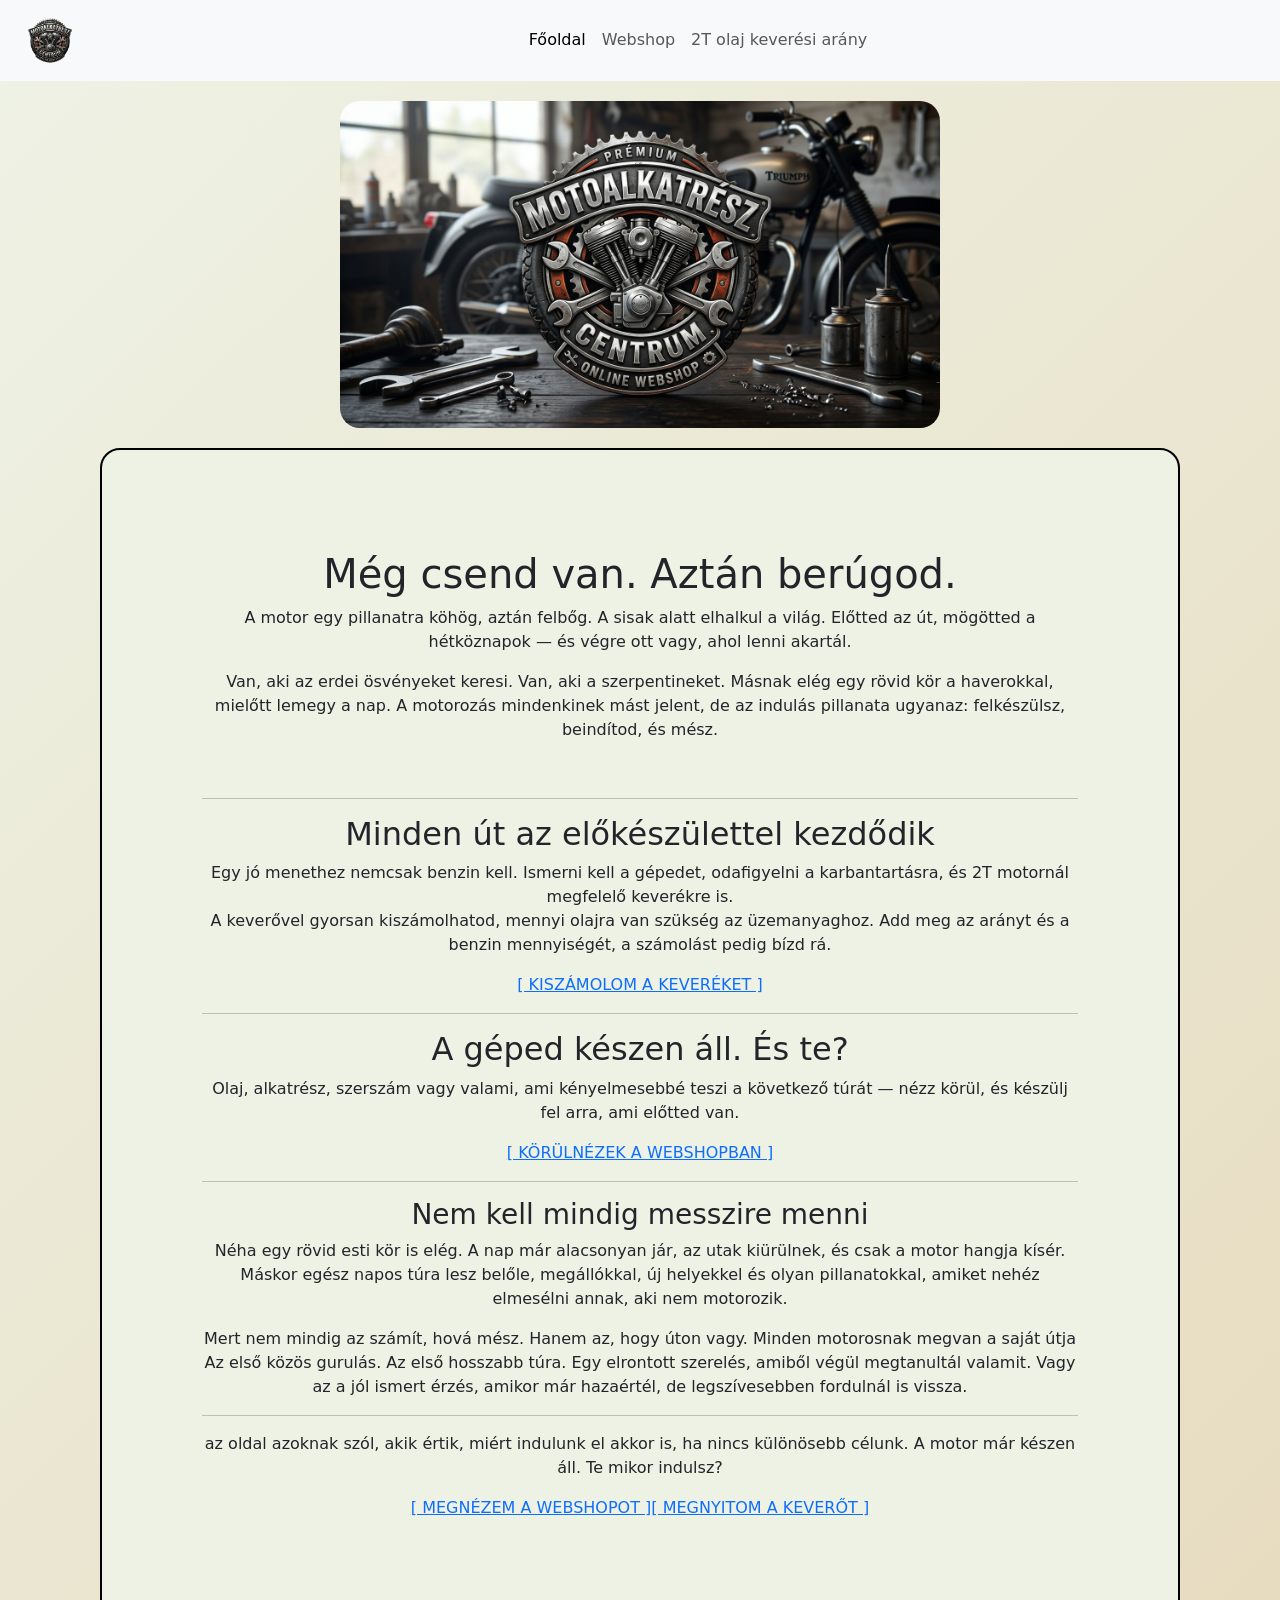
<file: index.html>
<!DOCTYPE html>
<html lang="en">

<head>
  <meta charset="UTF-8">
  <meta name="viewport" content="width=device-width, initial-scale=1.0">
  <link rel="stylesheet" href="index.css">
  <title>2 ütemű motorok</title>
  <link href="https://cdn.jsdelivr.net/npm/bootstrap@5.3.8/dist/css/bootstrap.min.css" rel="stylesheet"
    integrity="sha384-sRIl4kxILFvY47J16cr9ZwB07vP4J8+LH7qKQnuqkuIAvNWLzeN8tE5YBujZqJLB" crossorigin="anonymous">

</head>
<body>
  <nav class="navbar navbar-expand-lg bg-body-tertiary"
    <div class="container-fluid" id="navbarNavAltMarkup">
      <a class="navbar-brand" href="logo.png">
        <img src="logo.png" alt="Logo" class="logo">
      </a>
      <button class="navbar-toggler" type="button" data-bs-toggle="collapse" data-bs-target="#navbarNavAltMarkup"
        aria-controls="navbarNavAltMarkup" aria-expanded="false" aria-label="Toggle navigation">
        <span class="navbar-toggler-icon"></span>
      </button>
      <div class="collapse navbar-collapse" id="navbarNavAltMarkup">
        <div class="navbar-nav nav mx-auto">
          <a class="nav-link active" aria-current="page" href="index.html">Főoldal</a>
          <a class="nav-link" href="webshop.html">Webshop</a>
          <a class="nav-link" href="keveresiRatio.html">2T olaj keverési arány</a>

        </div>
      </div>
    </div>
  </nav>
  <div style="text-align: center; width: 100%;"><img src="banner_logo.jfif" alt="Banner" class="kep"></div>
  <div class="keret">
    <h1>Még csend van. Aztán berúgod.</h1>
    <p>A motor egy pillanatra köhög, aztán felbőg. A sisak alatt elhalkul a világ. Előtted az út, mögötted a hétköznapok
      — és végre ott vagy, ahol lenni akartál.</p>

    <p>Van, aki az erdei ösvényeket keresi. Van, aki a szerpentineket. Másnak elég egy rövid kör a haverokkal, mielőtt
      lemegy a nap. A motorozás mindenkinek mást jelent, de az indulás pillanata ugyanaz: felkészülsz, beindítod, és
      mész.</p>
    <br>
    <hr>
    <h2>Minden út az előkészülettel kezdődik</h2>
    <p>Egy jó menethez nemcsak benzin kell. Ismerni kell a gépedet, odafigyelni a karbantartásra, és 2T motornál
      megfelelő keverékre is.
      <br>

      A keverővel gyorsan kiszámolhatod, mennyi olajra van szükség az üzemanyaghoz. Add meg az arányt és a benzin
      mennyiségét, a számolást pedig bízd rá.
    </p>

    <a href="keveresiRatio.html">[ KISZÁMOLOM A KEVERÉKET ]</a>
    <hr>

    <h2>A géped készen áll. És te?</h2>
    <p>Olaj, alkatrész, szerszám vagy valami, ami kényelmesebbé teszi a következő túrát — nézz körül, és készülj fel
      arra,
      ami előtted van.</p>

    <a href="webshop.html">[ KÖRÜLNÉZEK A WEBSHOPBAN ]</a>
    <hr>
    <h3>Nem kell mindig messzire menni</h3>
    <p>Néha egy rövid esti kör is elég. A nap már alacsonyan jár, az utak kiürülnek, és csak a motor hangja kísér.
      Máskor
      egész napos túra lesz belőle, megállókkal, új helyekkel és olyan pillanatokkal, amiket nehéz elmesélni annak, aki
      nem motorozik.</p>

    <p>Mert nem mindig az számít, hová mész. Hanem az, hogy úton vagy.
      Minden motorosnak megvan a saját útja
      Az első közös gurulás. Az első hosszabb túra. Egy elrontott szerelés, amiből végül megtanultál valamit. Vagy az a
      jól ismert érzés, amikor már hazaértél, de legszívesebben fordulnál is vissza.</p>
    <hr>
    <p> az oldal azoknak szól, akik értik, miért indulunk el akkor is, ha nincs különösebb célunk.
      A motor már készen áll. Te mikor indulsz?</p>
    <a href="webshop.html">[ MEGNÉZEM A WEBSHOPOT ]</a></a><a href="keveresiRatio.html">[ MEGNYITOM A KEVERŐT ]</a>

  </div>
  <script src="https://cdn.jsdelivr.net/npm/bootstrap@5.3.8/dist/js/bootstrap.bundle.min.js"
    integrity="sha384-FKyoEForCGlyvwx9Hj09JcYn3nv7wiPVlz7YYwJrWVcXK/BmnVDxM+D2scQbITxI"
    crossorigin="anonymous"></script>
</body>

</html>
</file>
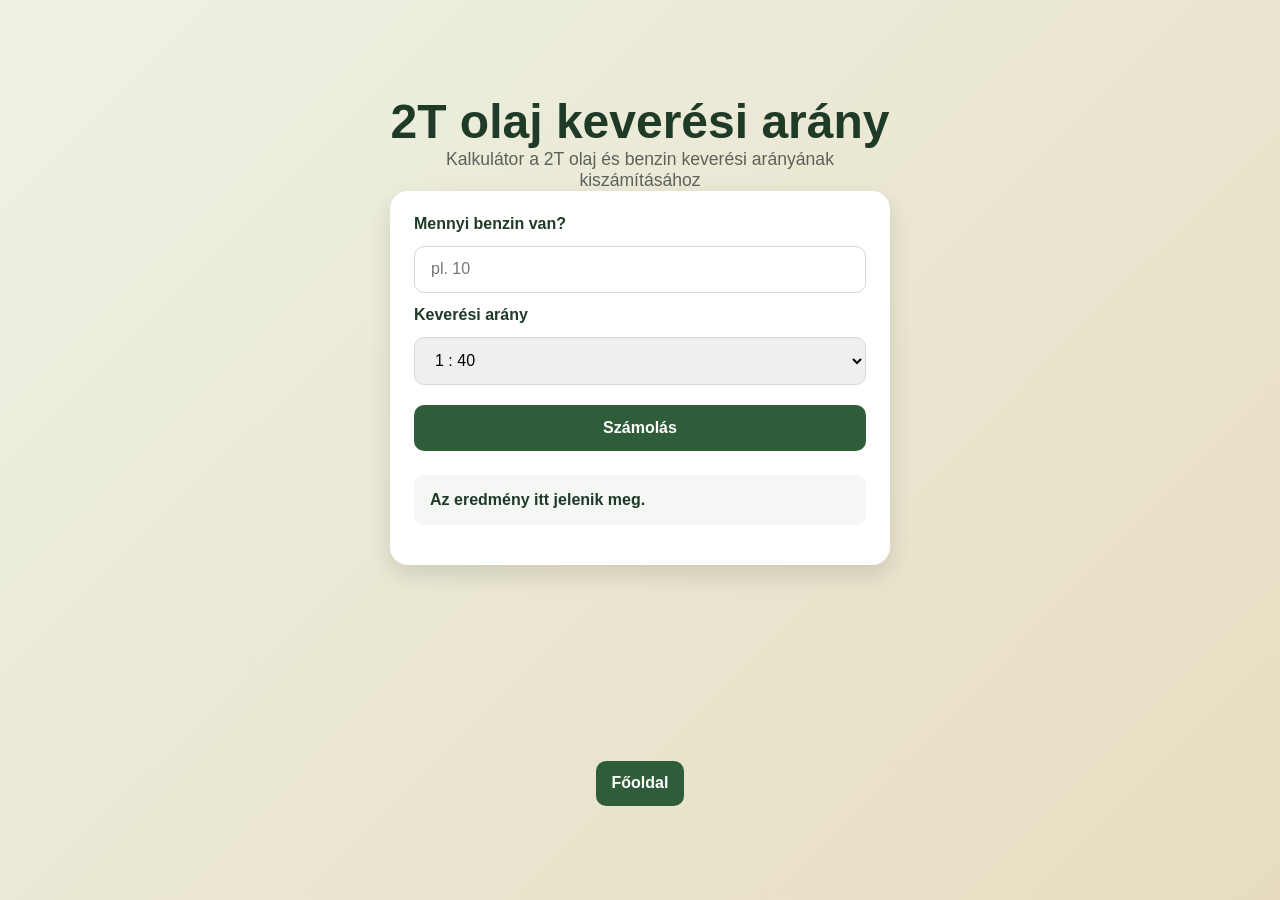
<file: keveresiRatio.html>
<!DOCTYPE html>
<html lang="hu">
<head>
    <meta charset="UTF-8">
    <meta name="viewport" content="width=device-width, initial-scale=1.0">
    <title>2T olaj keverési arány</title>
    <link rel="stylesheet" href="keveresiRatio.css ">
</head>
<body>
    <div class="container">
        <h1>2T olaj keverési arány</h1>
        <subtitle class="subtitle">Kalkulátor a 2T olaj és benzin keverési arányának kiszámításához</subtitle>
        <div class="card">
            <label for="gasolineLiters">Mennyi benzin van?</label>
            <input type="number" id="gasolineLiters" min="0" step="0.1" placeholder="pl. 10">

            <label for="ratioSelect">Keverési arány</label>
            <select id="ratioSelect">
                <option value="25">1 : 25</option>
                <option value="32">1 : 32</option>
                <option value="40" selected>1 : 40</option>
                <option value="50">1 : 50</option>
            </select>

            <button type="button" onclick="calculateRatio()">Számolás</button>
            <p id="result" class="result">Az eredmény itt jelenik meg.</p>
        </div>
    </div>
    <div><button onclick="window.location.href='index.html'">Főoldal</button></div>

    <script>
        function calculateRatio() {
            const gasolineLiters = parseFloat(document.getElementById("gasolineLiters").value);
            const ratio = parseFloat(document.getElementById("ratioSelect").value);
            const resultElement = document.getElementById("result");

            if (!gasolineLiters || gasolineLiters <= 0 || !ratio || ratio <= 0) {
                resultElement.textContent = "Kérlek adj meg érvényes adatokat!";
                return;
            }

            const oilAmount = gasolineLiters / ratio;
            resultElement.textContent = `A keveréshez ${oilAmount.toFixed(2)} liter 2T olaj kell ${gasolineLiters.toFixed(2)} liter benzinhez.`;
        }
    </script>
</body>
</html>
</file>
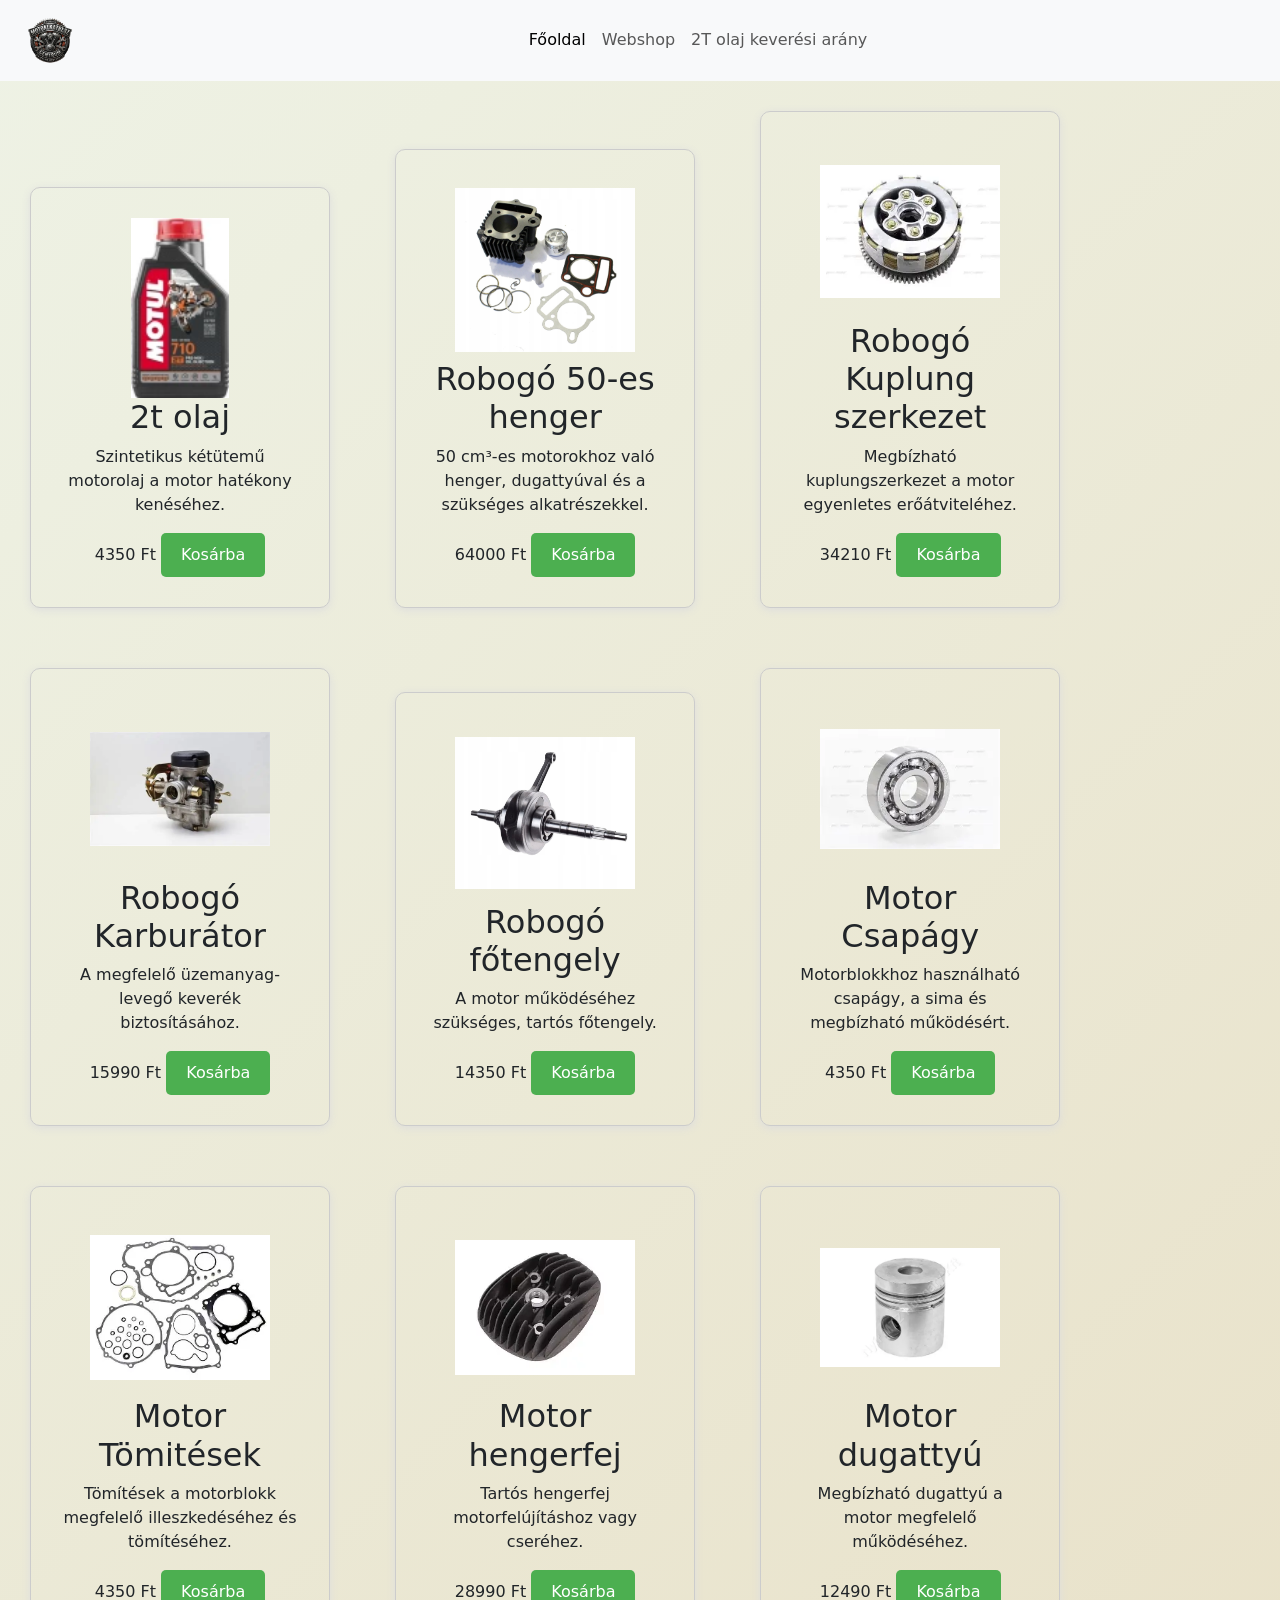
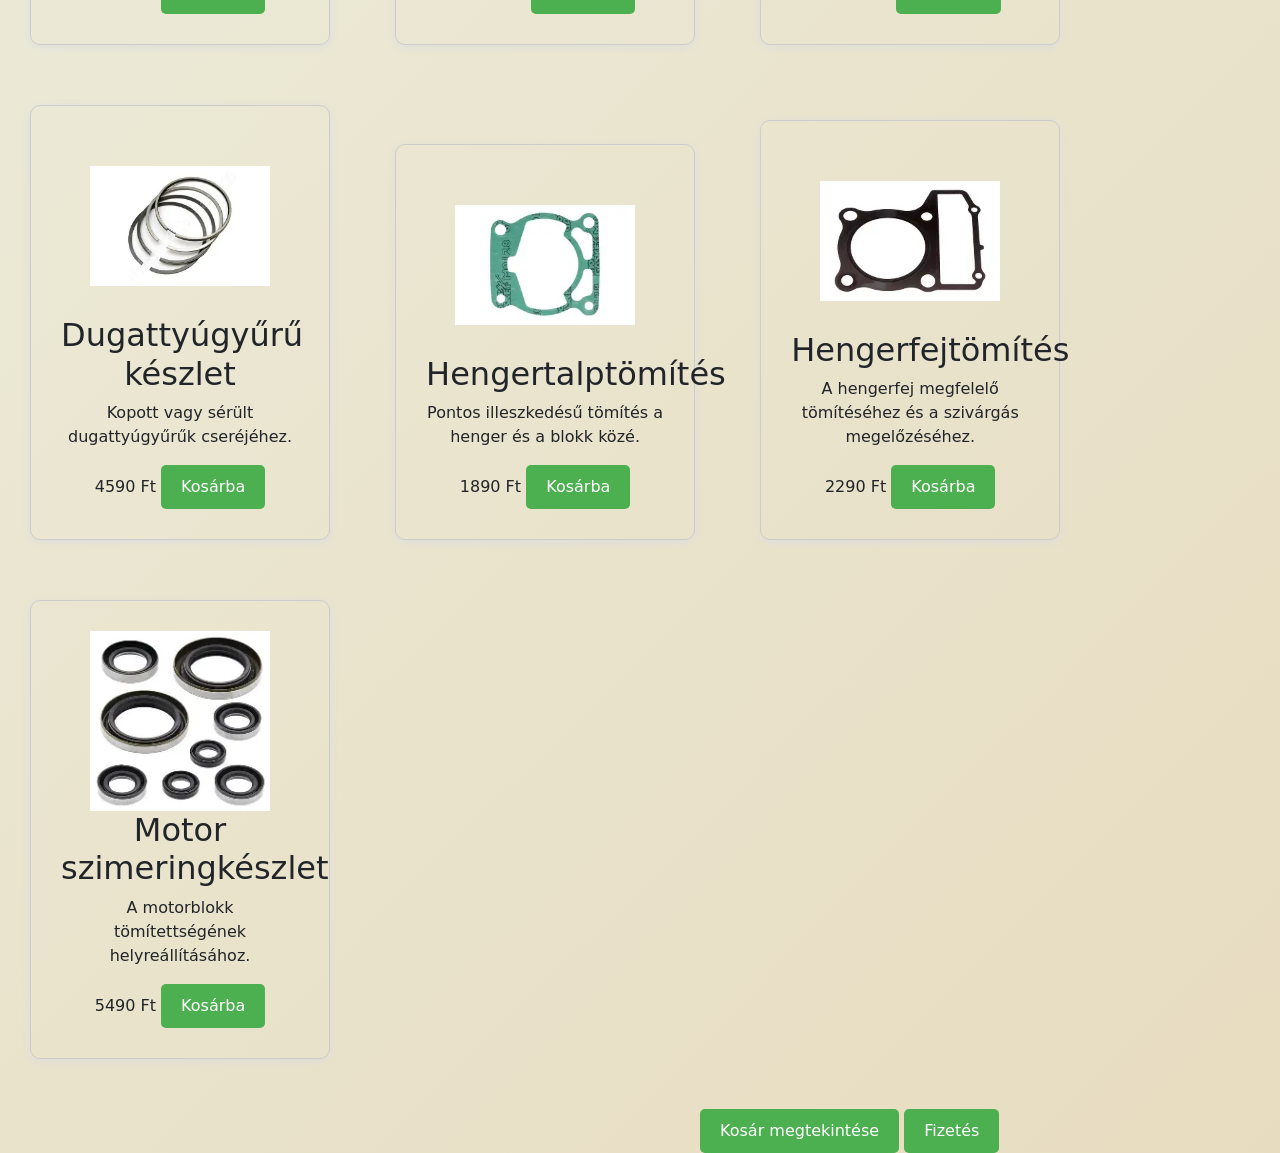
<file: webshop.html>
<!DOCTYPE html>
<html lang="en">

<head>
    <meta charset="UTF-8">
    <meta name="viewport" content="width=device-width, initial-scale=1.0">
    <link rel="stylesheet" href="webshop.css">
    <title>webshop</title>
    <link href="https://cdn.jsdelivr.net/npm/bootstrap@5.3.8/dist/css/bootstrap.min.css" rel="stylesheet"
        integrity="sha384-sRIl4kxILFvY47J16cr9ZwB07vP4J8+LH7qKQnuqkuIAvNWLzeN8tE5YBujZqJLB" crossorigin="anonymous">
</head>

<body>


  <nav class="navbar navbar-expand-lg bg-body-tertiary"
    <div class="container-fluid" id="navbarNavAltMarkup">
      <a class="navbar-brand" href="logo.png">
        <img src="logo.png" alt="Logo" class="logo">
      </a>
      <button class="navbar-toggler" type="button" data-bs-toggle="collapse" data-bs-target="#navbarNavAltMarkup"
        aria-controls="navbarNavAltMarkup" aria-expanded="false" aria-label="Toggle navigation">
        <span class="navbar-toggler-icon"></span>
      </button>
      <div class="collapse navbar-collapse" id="navbarNavAltMarkup">
        <div class="navbar-nav nav mx-auto">
          <a class="nav-link active" aria-current="page" href="index.html">Főoldal</a>
          <a class="nav-link" href="webshop.html">Webshop</a>
          <a class="nav-link" href="keveresiRatio.html">2T olaj keverési arány</a>

        </div>
      </div>
    </div>
  </nav>

    <div class="kartya">
        <img src="Képek/Motul-710-2T-1L-Ester-Blend-Motorkerekpar-szintetikus-olaj.webp" alt="Termék képe"
            class="termekkep">
        <div class="">
            <h2 class="termekcim">2t olaj</h2>
            <p class="leiras">Szintetikus kétütemű motorolaj a motor hatékony kenéséhez.</p>
            <div>
                <span class="ar">4350 Ft</span>
                <button class="kosar">Kosárba</button>
            </div>
        </div>
    </div>

    <div class="kartya">
        <img src="Képek/Henger-Dugattyu-50-4T-139-FMB-Motorkerekpar-Junak-Romet-Barton-Zipp-Router-Czoper.jpg"
            alt="Termék képe" class="termekkep">
        <div class="">
            <h2 class="termekcim">Robogó 50-es henger</h2>
            <p class="leiras">50 cm³-es motorokhoz való henger, dugattyúval és a szükséges alkatrészekkel.</p>
                    <div>
                        <span class="ar">64000 Ft</span>
                        <button class="kosar">Kosárba</button>
                    </div>
        </div>
    </div>
    <div class="kartya">
        <img src="Képek/OIP.webp" alt="Termék képe" class="termekkep">
        <div class="">
            <h2 class="termekcim">Robogó Kuplung szerkezet</h2>
            <p class="leiras">Megbízható kuplungszerkezet a motor egyenletes erőátviteléhez.</p>
            <div>
                <span class="ar">34210 Ft</span>
                <button class="kosar">Kosárba</button>
            </div>
        </div>
    </div>
    <div class="kartya">
        <img src="Képek/OIP (1).webp" alt="Termék képe" class="termekkep">
        <div class="">
            <h2 class="termekcim">Robogó Karburátor</h2>
            <p class="leiras">A megfelelő üzemanyag-levegő keverék biztosításához.</p>
            <div>
                <span class="ar">15990 Ft</span>
                <button class="kosar">Kosárba</button>
            </div>
        </div>
    </div>
    </div>
    <div class="kartya">
        <img src="Képek/FOTENGELY-MOTOR-LF120.jpg" alt="Termék képe" class="termekkep">
        <div class="">
            <h2 class="termekcim">Robogó főtengely</h2>
            <p class="leiras">A motor működéséhez szükséges, tartós főtengely.</p>
            <div>
                <span class="ar">14350 Ft</span>
                <button class="kosar">Kosárba</button>
            </div>
        </div>
    </div>

    </div>
    <div class="kartya">
        <img src="Képek/OIP (2).webp" alt="Termék képe" class="termekkep">
        <div class="">
            <h2 class="termekcim">Motor Csapágy</h2>
            <p class="leiras">Motorblokkhoz használható csapágy, a sima és megbízható működésért.</p>
            <div>
                <span class="ar">4350 Ft</span>
                <button class="kosar">Kosárba</button>
            </div>
        </div>
    </div>
    </div>
    <div class="kartya">
        <img src="Képek/OIP (3).webp" alt="Termék képe" class="termekkep">
        <div class="">
            <h2 class="termekcim">Motor Tömitések</h2>
            <p class="leiras">Tömítések a motorblokk megfelelő illeszkedéséhez és tömítéséhez.</p>
            <div>
                <span class="ar">4350 Ft</span>
                <button class="kosar">Kosárba</button>
            </div>
        </div>
    </div>
    <div class="kartya">
        <img src="Képek/OIP (5).webp" alt="Motor hengerfej" class="termekkep">
        <div>
            <h2 class="termekcim">Motor hengerfej</h2>
            <p class="leiras">Tartós hengerfej motorfelújításhoz vagy cseréhez.</p>
            <div>
                <span class="ar">28990 Ft</span>
                <button class="kosar">Kosárba</button>
            </div>
        </div>
    </div>

    <div class="kartya">
        <img src="Képek/OIP (4).webp" alt="Motor dugattyú" class="termekkep">
        <div>
            <h2 class="termekcim">Motor dugattyú</h2>
            <p class="leiras">Megbízható dugattyú a motor megfelelő működéséhez.</p>
            <div>
                <span class="ar">12490 Ft</span>
                <button class="kosar">Kosárba</button>
            </div>
        </div>
    </div>

    <div class="kartya">
        <img src="Képek/OIP (6).webp" alt="Dugattyúgyűrű készlet" class="termekkep">
        <div>
            <h2 class="termekcim">Dugattyúgyűrű készlet</h2>
            <p class="leiras">Kopott vagy sérült dugattyúgyűrűk cseréjéhez.</p>
            <div>
                <span class="ar">4590 Ft</span>
                <button class="kosar">Kosárba</button>
            </div>
        </div>
    </div>

    <div class="kartya">
        <img src="Képek/OIP (7).webp" alt="Hengertalptömítés" class="termekkep">
        <div>
            <h2 class="termekcim">Hengertalptömítés</h2>
            <p class="leiras">Pontos illeszkedésű tömítés a henger és a blokk közé.</p>
            <div>
                <span class="ar">1890 Ft</span>
                <button class="kosar">Kosárba</button>
            </div>
        </div>
    </div>

    <div class="kartya">
        <img src="Képek/OIP (8).webp" alt="Hengerfejtömítés" class="termekkep">
        <div>
            <h2 class="termekcim">Hengerfejtömítés</h2>
            <p class="leiras">A hengerfej megfelelő tömítéséhez és a szivárgás megelőzéséhez.</p>
            <div>
                <span class="ar">2290 Ft</span>
                <button class="kosar">Kosárba</button>
            </div>
        </div>
    </div>

    <div class="kartya">
        <img src="Képek/OIP (9).webp" alt="Motor szimeringkészlet" class="termekkep">
        <div>
            <h2 class="termekcim">Motor szimeringkészlet</h2>
            <p class="leiras">A motorblokk tömítettségének helyreállításához.</p>
            <div>
                <span class="ar">5490 Ft</span>
                <button class="kosar">Kosárba</button>
            </div>
        </div>
    </div>

    
    <div class="reszletek"><button class="kosar">Kosár megtekintése</button>
     <button class="kosar">Fizetés</button>
</div>

    <script src="https://cdn.jsdelivr.net/npm/bootstrap@5.3.8/dist/js/bootstrap.bundle.min.js"
        integrity="sha384-FKyoEForCGlyvwx9Hj09JcYn3nv7wiPVlz7YYwJrWVcXK/BmnVDxM+D2scQbITxI"
        crossorigin="anonymous"></script>
</body>
</body>
</body>

</html>
</file>
<file: index.css>
body {
    background: linear-gradient(135deg, #eef2e5 0%, #e7dcc0 100%);
    font-family: Arial, sans-serif;

}
.logo
{
    width: 100px;
    border-radius: 50%;
}
.keret{
    border: 2px solid #000;
    padding: 100px;
    margin-left: 100px;
    margin-right: 100px;
    text-align: center;
    border-radius: 20px;
    background-color: #eef2e5;

}

.kep{
    width: 50%;
    padding: 20px;
    border-radius: 40px;
    text-align: center;
}
</file>
<file: keveresiRatio.css>
:root {
    --bg: #f3efe7;
    --panel: #ffffff;
    --primary: #2f5d3a;
    --primary-dark: #1f3a27;
    --accent: #d9a441;
    --text: #1a1a1a;
    --muted: #5d6159;
}

* {
    box-sizing: border-box;
}

body {
    margin: 0;
    min-height: 100vh;
    display: grid;
    place-items: center;
    background: linear-gradient(135deg, #eef2e5 0%, #e7dcc0 100%);
    font-family: Arial, sans-serif;
    color: var(--text);
}

.container {
    width: min(90vw, 500px);
    text-align: center;
}

h1 {
    margin: 0;
    font-size: clamp(2rem, 4vw, 3rem);
    color: var(--primary-dark);
}

.subtitle {
    margin: 0.5rem 0 1.5rem;
    font-size: 1.1rem;
    color: var(--muted);
}

.card {
    background: var(--panel);
    border-radius: 18px;
    padding: 1.5rem;
    box-shadow: 0 10px 25px rgba(0, 0, 0, 0.12);
    display: flex;
    flex-direction: column;
    gap: 0.8rem;
    text-align: left;
}

label {
    font-weight: bold;
    color: var(--primary-dark);
}

input,
select,
button {
    width: 100%;
    font-size: 1rem;
    padding: 0.85rem 1rem;
    border-radius: 10px;
    border: 1px solid #d7d7d7;
}

input:focus,
select:focus {
    outline: 2px solid rgba(47, 93, 58, 0.2);
    border-color: var(--primary);
}

button {
    margin-top: 0.5rem;
    border: none;
    background: var(--primary);
    color: white;
    font-weight: bold;
    cursor: pointer;
    transition: background 0.2s ease;
}

button:hover {
    background: var(--primary-dark);
}

.result {
    margin-top: 0.75rem;
    min-height: 48px;
    padding: 0.85rem 1rem;
    border-radius: 10px;
    background: #f4f7f3;
    color: var(--primary-dark);
    font-weight: bold;
    line-height: 1.4;
}
</file>
<file: webshop.css>
.termekkep {
    width: 180px;
    height: 180px;
    object-fit: contain;
}

.kartya {
    border: 1px solid #ccc;
    padding: 30px;
    width: 300px;
    margin: 30px;
    display: inline-block;
    text-align: center;
    border-radius: 10px;
    box-shadow: 0 2px 8px #ddd;
}


body {
    margin: 0;
    background: linear-gradient(135deg, #eef2e5 0%, #e7dcc0 100%);
    font-family: Arial, sans-serif;
    color: var(--text);
}

.logo {
    width: 100px;
    border-radius: 50%;
}
.div {
    display: flex;
    flex-wrap: wrap;
    justify-content: center;
}

.kep{
    padding: 2px;
    margin: auto;
    width: 100px;
}

.reszletek{
    display: inline-block;
    justify-content: center;
    gap: 10px;
    margin-top: 20px;
    margin-left:700px;
}

.kosar{
    background-color: #4CAF50;
    color: white;
    padding: 10px 20px;
    border: none;
    border-radius: 5px;
    cursor: pointer;
}
</file>
